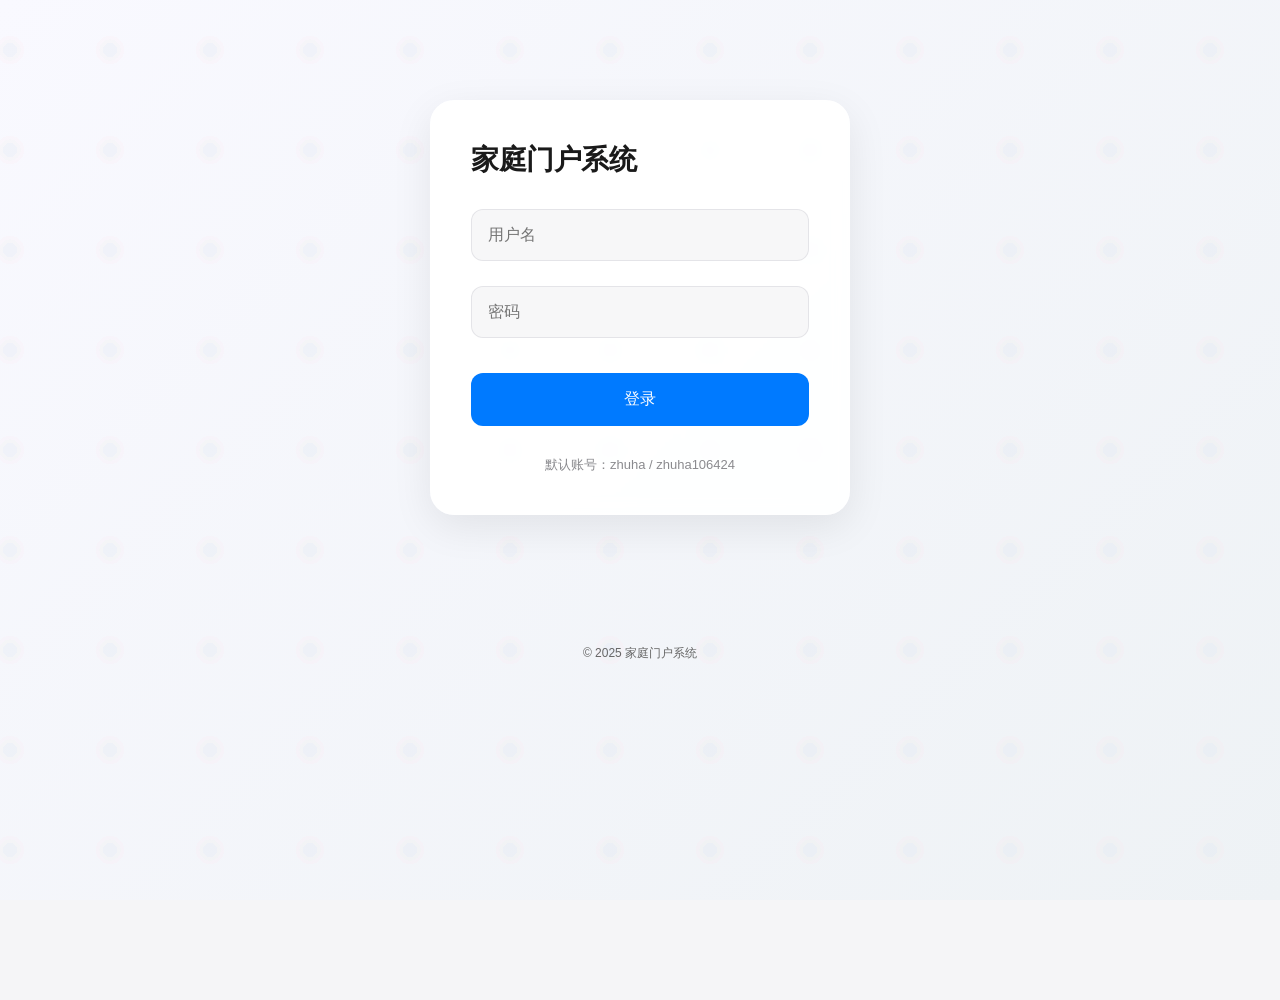
<file: index-small.html>
<!DOCTYPE html>
<html lang="zh-CN">
<head>
<meta charset="UTF-8">
<title>家庭门户系统</title>
<link rel="stylesheet" href="style.css">
</head>
<body>

<div class="bg-animation"></div>

<!-- 登录 -->
<div class="login-container">
    <h1>家庭门户系统</h1>
    <form id="login-form">
        <div class="input-group">
            <input type="text" id="username" placeholder="用户名" required>
        </div>
        <div class="input-group">
            <input type="password" id="password" placeholder="密码" required>
        </div>
        <button type="submit">登录</button>
    </form>
    <div class="error-msg" id="errorMsg"></div>
    <p class="footer-text">默认账号：zhuha / zhuha106424</p>
</div>

<!-- 主界面 -->
<div class="main-container">
    <div class="top-bar">
        <button onclick="exportData()">📥 导出</button>
        <button onclick="document.getElementById('importFile').click()">📤 导入</button>
        <input type="file" id="importFile" style="display:none" onchange="importData(this)">
        <button class="btn-danger" onclick="resetAll()">🔄 重置</button>
    </div>

    <div class="sidebar">
        <div class="user-profile">
            <div class="user-avatar">张</div>
            <div class="user-info">
                <h3 id="current-username">张三</h3>
                <p>管理员</p>
            </div>
        </div>
        <ul class="sidebar-menu">
            <li><a href="#" class="active">🏠 首页</a></li>
            <li><a href="#">👥 家庭成员</a></li>
            <li><a href="#">🔌 家庭设备</a></li>
            <li><a href="#">📅 家庭日历</a></li>
        </ul>
    </div>

    <div class="main-content">
        <div class="welcome-section">
            <h2>欢迎回家，<span id="welcome-username">张三</span>！</h2>
            <p>今天是 <span id="current-date"></span></p>
            <button class="action-btn">添加新日程</button>
        </div>

        <div class="card-grid">
            <div class="card">
                <div class="card-header"><h3>家庭成员</h3></div>
                <div class="card-content">数据已存入 localStorage</div>
            </div>
            <div class="card">
                <div class="card-header"><h3>家庭设备</h3></div>
                <div class="card-content">刷新不会丢失</div>
            </div>
        </div>
    </div>
</div>

<footer class="footer">© 2025 家庭门户系统</footer>

<script src="app.js"></script>
</body>
</html>
</file>
<file: style.css>
/* ===== 原版完整样式（来自你最初的 index.html）===== */
* {
    margin: 0;
    padding: 0;
    box-sizing: border-box;
    font-family: 'SF Pro Display', -apple-system, BlinkMacSystemFont, sans-serif;
}

body {
    background: #f5f5f7;
    min-height: 100vh;
    overflow-x: hidden;
}

/* 动态背景 */
.bg-animation {
    position: fixed;
    top: 0;
    left: 0;
    width: 100%;
    height: 100%;
    z-index: -1;
    background: linear-gradient(135deg, #f9f9ff 0%, #eef2f5 100%);
    overflow: hidden;
}

.bg-animation:before {
    content: "";
    position: absolute;
    width: 300%;
    height: 300%;
    top: -100%;
    left: -50%;
    background-image:
        radial-gradient(circle, rgba(200,220,255,0.2) 10%, transparent 10%),
        radial-gradient(circle, rgba(255,220,230,0.2) 20%, transparent 20%),
        radial-gradient(circle, rgba(220,255,230,0.2) 15%, transparent 15%);
    background-size: 100px 100px;
    animation: animateBackground 30s linear infinite;
    opacity: 0.6;
}

@keyframes animateBackground {
    0% { transform: rotate(0deg); }
    100% { transform: rotate(360deg); }
}

/* 登录界面 */
.login-container {
    background: rgba(255, 255, 255, 0.92);
    padding: 40px;
    border-radius: 24px;
    box-shadow: 0 12px 40px rgba(0, 0, 0, 0.08);
    width: 420px;
    backdrop-filter: blur(8px);
    margin: 100px auto;
    transition: all 0.4s ease;
    border: 1px solid rgba(255, 255, 255, 0.3);
}

.login-container:hover {
    box-shadow: 0 15px 50px rgba(0, 0, 0, 0.12);
    transform: translateY(-5px);
}

.logo {
    width: 48px;
    margin-bottom: 30px;
    filter: brightness(0) saturate(100%) invert(24%) sepia(89%) saturate(2597%) hue-rotate(201deg) brightness(98%) contrast(92%);
}

h1 {
    color: #1a1a1a;
    font-size: 28px;
    margin-bottom: 30px;
    font-weight: 600;
    letter-spacing: -0.5px;
}

.input-group {
    margin-bottom: 25px;
    position: relative;
}

input {
    width: 100%;
    padding: 16px;
    background: rgba(245, 245, 247, 0.8);
    border: 1px solid rgba(200, 200, 207, 0.4);
    border-radius: 12px;
    color: #1a1a1a;
    font-size: 16px;
    transition: all 0.3s ease;
}

input:focus {
    outline: none;
    border-color: #007AFF;
    background: rgba(245, 245, 247, 0.95);
    box-shadow: 0 0 0 4px rgba(0, 122, 255, 0.1);
}

button {
    width: 100%;
    padding: 16px;
    background: #007AFF;
    color: #fff;
    border: none;
    border-radius: 12px;
    font-size: 16px;
    font-weight: 500;
    cursor: pointer;
    transition: all 0.3s ease;
    margin-top: 10px;
}

button:hover {
    background: #0063CC;
    transform: translateY(-2px);
    box-shadow: 0 5px 15px rgba(0, 122, 255, 0.3);
}

.error-msg {
    color: #ff453a;
    margin-top: 15px;
    display: none;
    font-size: 14px;
}

.footer-text {
    color: rgba(60, 60, 67, 0.6);
    margin-top: 30px;
    font-size: 13px;
    text-align: center;
}

/* 主界面 */
.main-container {
    display: none;
    width: 100%;
    min-height: 100vh;
    padding: 40px;
}

/* 侧边栏 */
.sidebar {
    width: 240px;
    background: white;
    border-radius: 16px;
    padding: 20px;
    box-shadow: 0 5px 20px rgba(0, 0, 0, 0.05);
    position: fixed;
    height: calc(100vh - 80px);
    overflow-y: auto;
}

.user-profile {
    display: flex;
    align-items: center;
    padding: 15px 0;
    border-bottom: 1px solid #f0f0f0;
    margin-bottom: 20px;
    cursor: pointer;
}

.user-avatar {
    width: 50px;
    height: 50px;
    border-radius: 50%;
    background: #007AFF;
    display: flex;
    align-items: center;
    justify-content: center;
    color: white;
    font-weight: bold;
    margin-right: 15px;
}

.user-info h3 {
    font-size: 16px;
    margin-bottom: 5px;
}

.user-info p {
    font-size: 12px;
    color: #666;
}

.sidebar-menu {
    list-style: none;
}

.sidebar-menu li {
    margin-bottom: 10px;
}

.sidebar-menu a {
    display: flex;
    align-items: center;
    padding: 12px 15px;
    border-radius: 10px;
    text-decoration: none;
    color: #333;
    font-size: 14px;
    transition: all 0.2s;
}

.sidebar-menu a:hover {
    background: rgba(0, 122, 255, 0.1);
    color: #007AFF;
}

.sidebar-menu a.active {
    background: rgba(0, 122, 255, 0.1);
    color: #007AFF;
}

.sidebar-menu i {
    margin-right: 10px;
    font-size: 18px;
}

/* 主内容区 */
.main-content {
    margin-left: 240px;
    padding: 0 20px;
}

/* 欢迎区域 */
.welcome-section {
    background: linear-gradient(135deg, #007AFF 0%, #0040FF 100%);
    color: white;
    padding: 40px;
    border-radius: 20px;
    margin-bottom: 30px;
    position: relative;
    overflow: hidden;
}

.welcome-section h2 {
    font-size: 24px;
    margin-bottom: 10px;
}

.welcome-section p {
    font-size: 16px;
    opacity: 0.9;
}

.welcome-section .action-btn {
    background: white;
    color: #007AFF;
    border: none;
    padding: 10px 20px;
    border-radius: 20px;
    font-weight: 500;
    margin-top: 20px;
    cursor: pointer;
    transition: all 0.3s;
}

.welcome-section .action-btn:hover {
    background: rgba(255, 255, 255, 0.9);
    transform: translateY(-2px);
}

/* 卡片 */
.card-grid {
    display: grid;
    grid-template-columns: repeat(auto-fill, minmax(300px, 1fr));
    gap: 20px;
    margin-bottom: 30px;
}

.card {
    background: white;
    border-radius: 16px;
    padding: 20px;
    box-shadow: 0 5px 15px rgba(0, 0, 0, 0.05);
    transition: all 0.3s;
}

.card:hover {
    transform: translateY(-5px);
    box-shadow: 0 10px 25px rgba(0, 0, 0, 0.1);
}

.card-header {
    display: flex;
    justify-content: space-between;
    align-items: center;
    margin-bottom: 15px;
}

.card-header h3 {
    font-size: 18px;
    color: #333;
}

.card-header .card-icon {
    width: 40px;
    height: 40px;
    border-radius: 10px;
    background: rgba(0, 122, 255, 0.1);
    display: flex;
    align-items: center;
    justify-content: center;
    color: #007AFF;
}

.card-content {
    font-size: 14px;
    color: #666;
}

.card-footer {
    margin-top: 15px;
    display: flex;
    justify-content: space-between;
    font-size: 12px;
    color: #999;
}

/* 工具条 */
.top-bar {
    display: flex;
    justify-content: flex-end;
    gap: 10px;
    margin-bottom: 15px;
}

.top-bar button {
    width: auto;
    padding: 8px 16px;
    font-size: 14px;
}

.btn-danger {
    background: #e74c3c;
}

.btn-danger:hover {
    background: #c0392b;
}

/* 页脚 */
.footer {
    text-align: center;
    padding: 30px 0;
    color: #666;
    font-size: 12px;
    margin-top: 50px;
}
</file>
